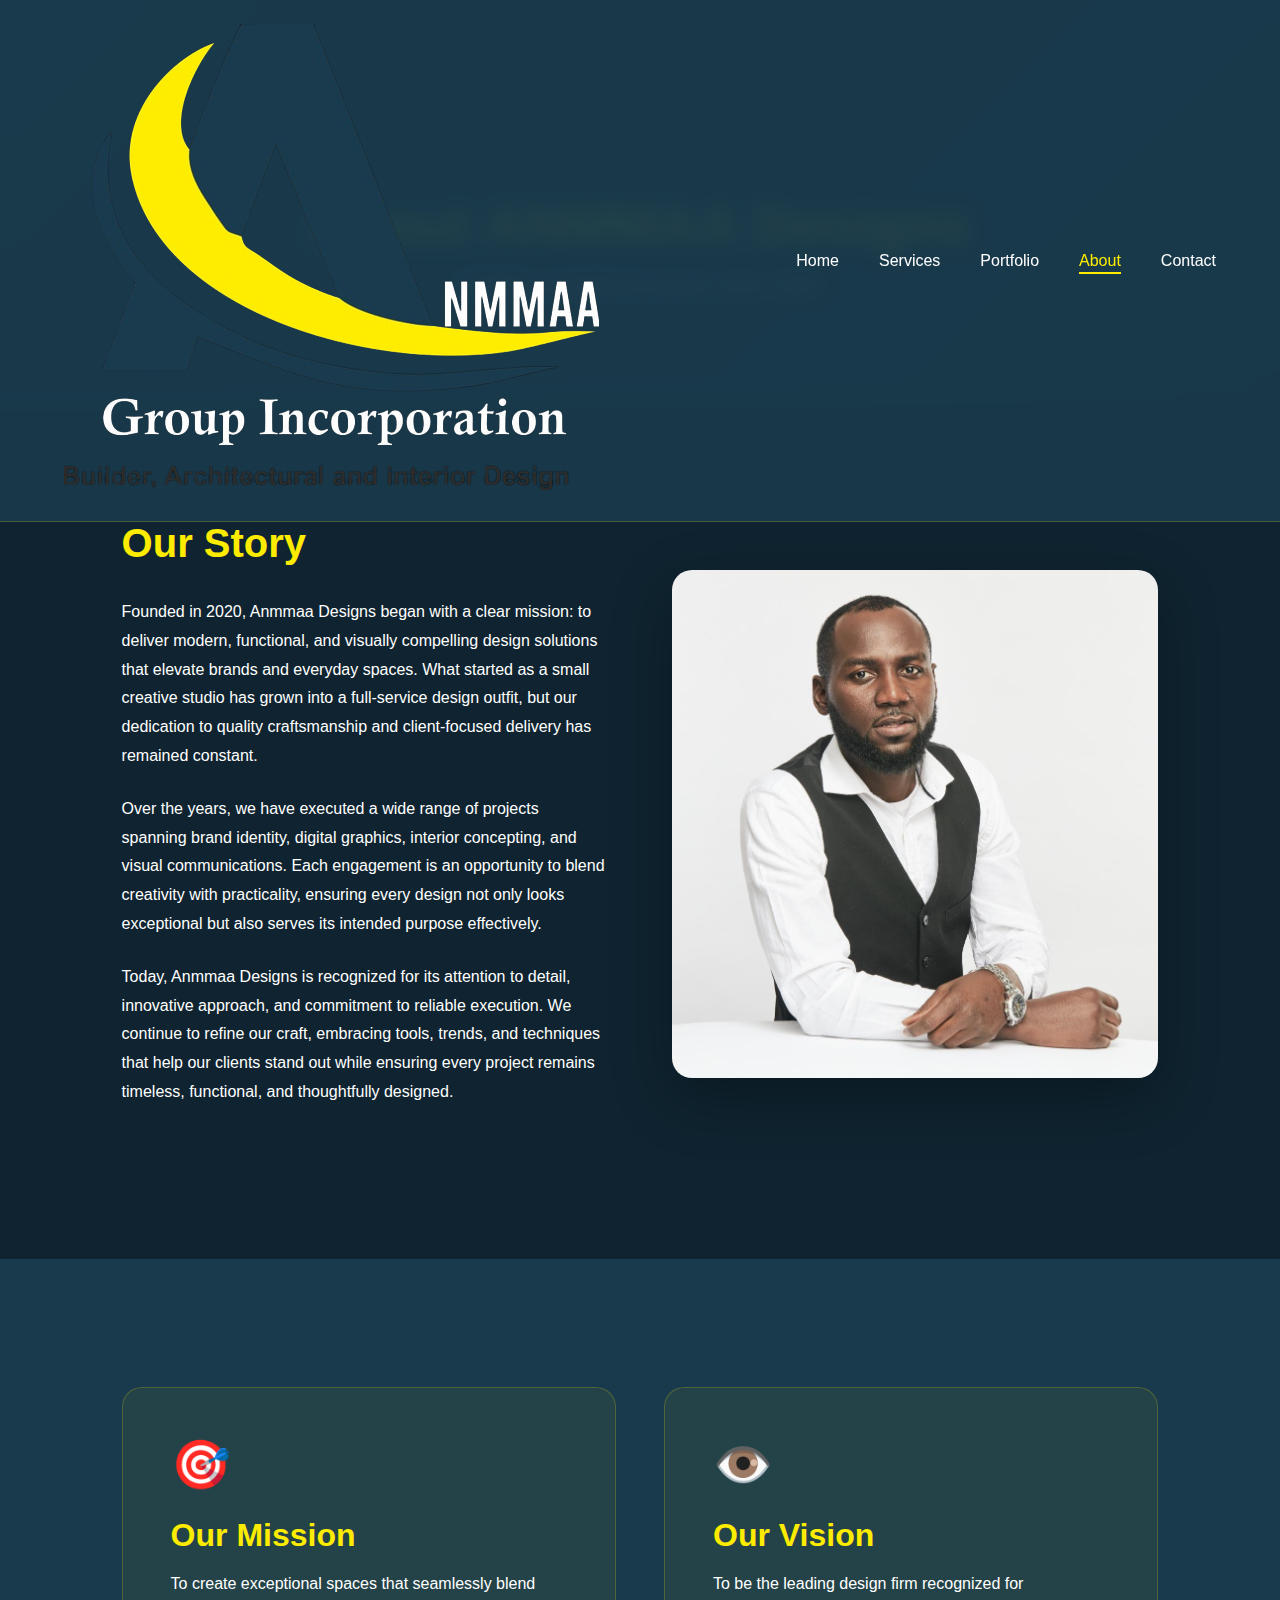
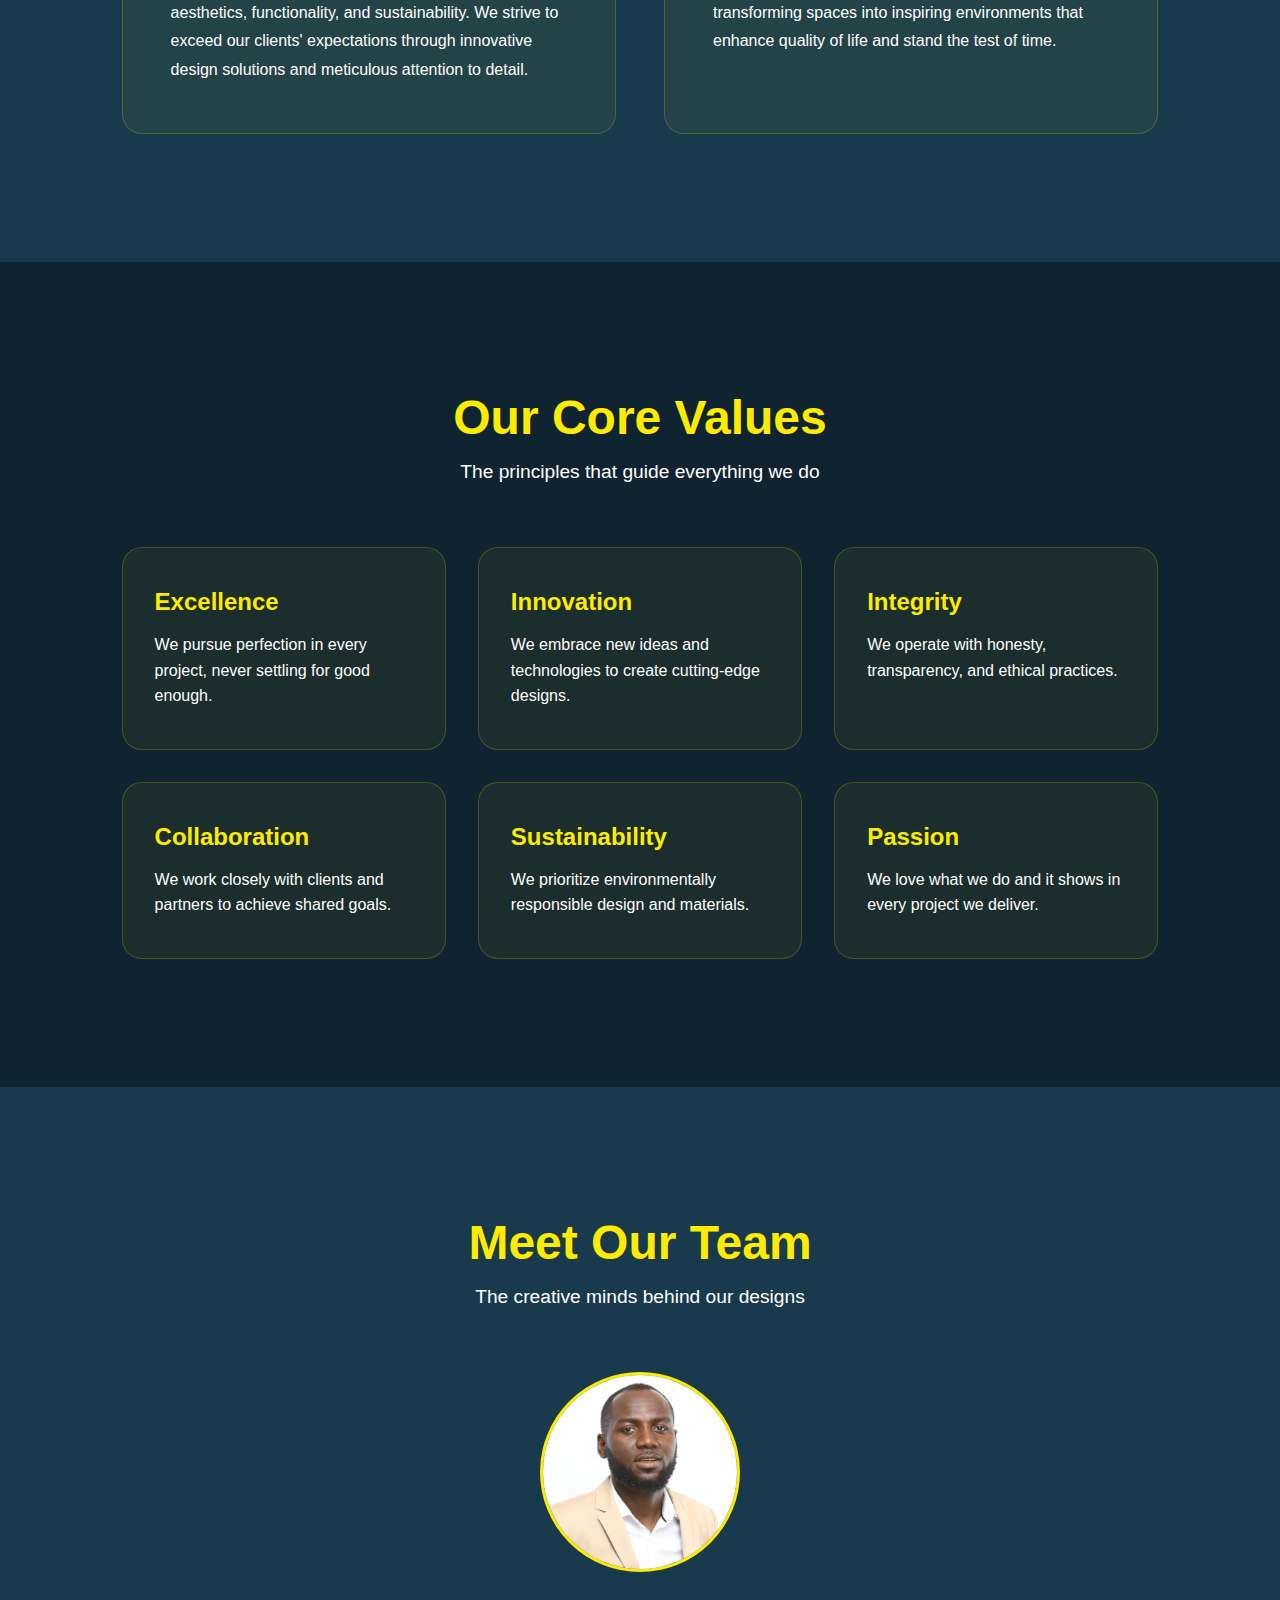
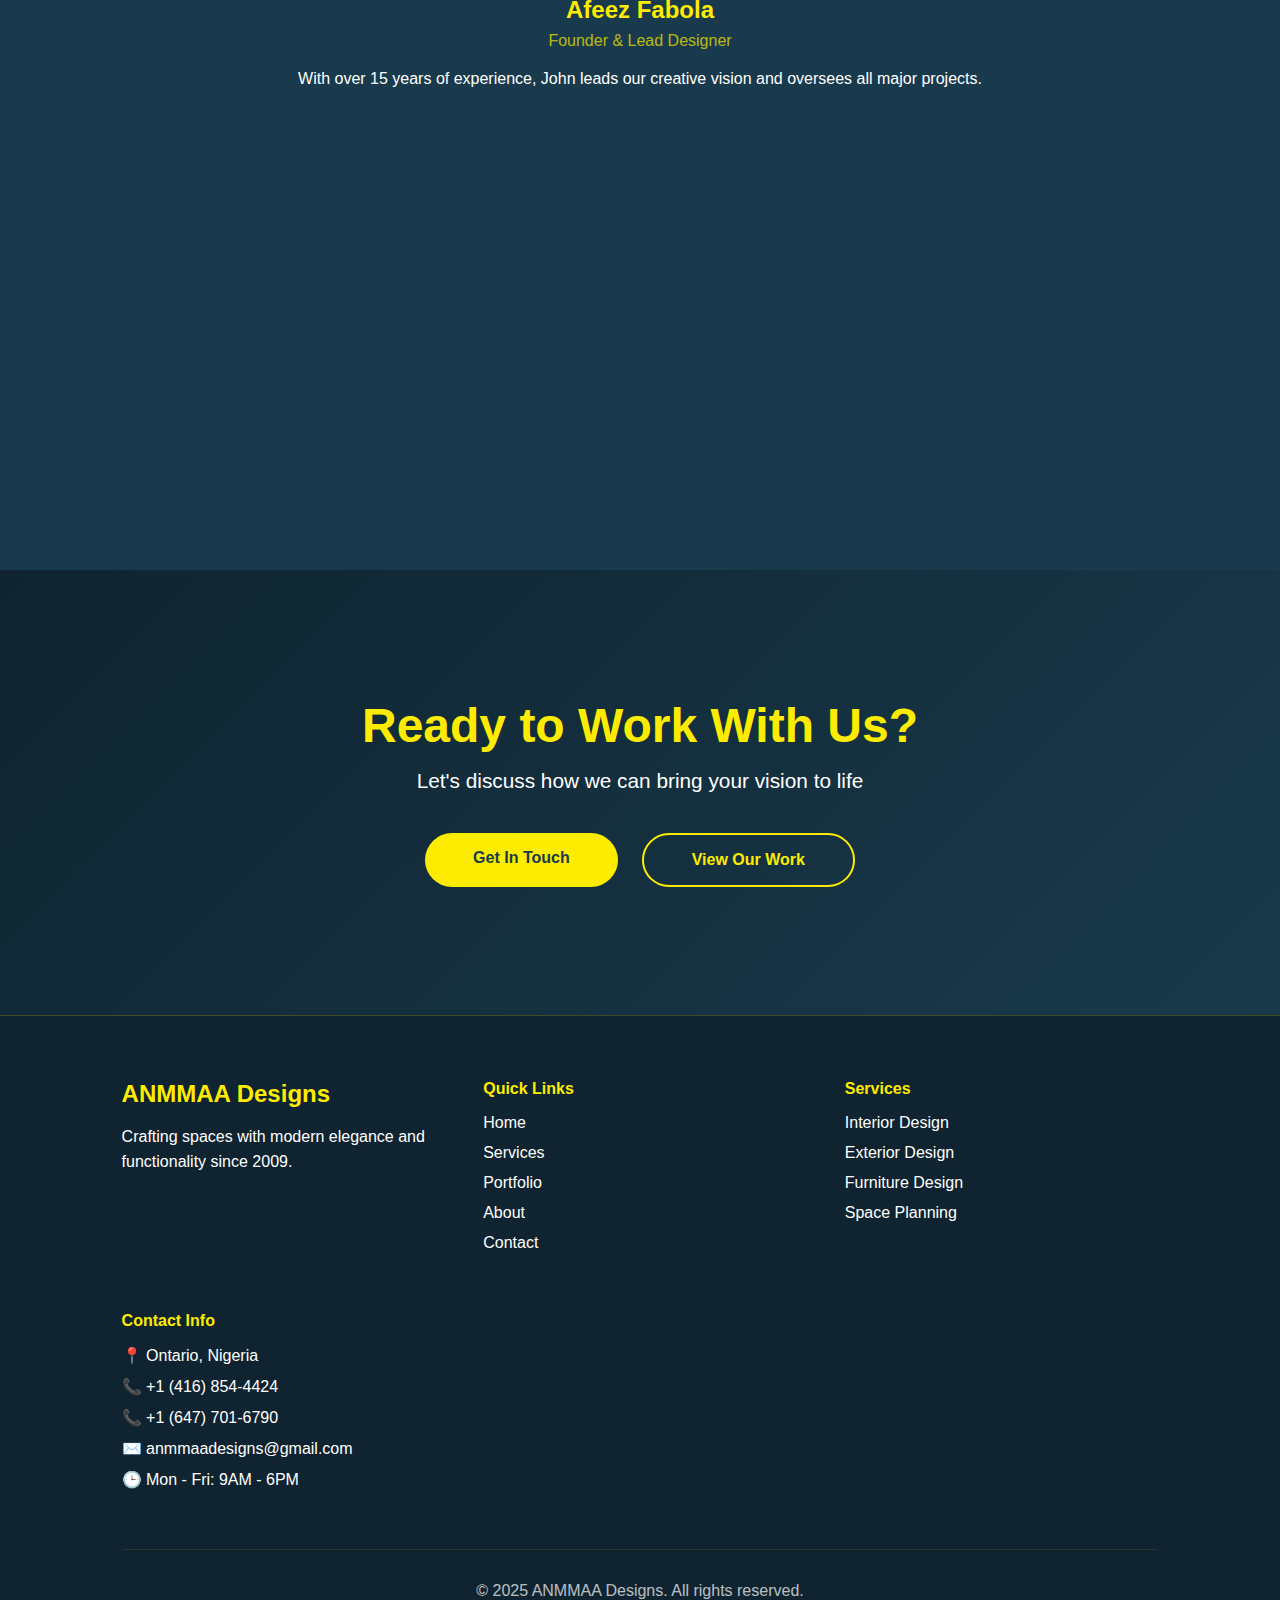
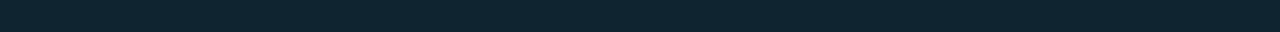
<file: about.html>
<!DOCTYPE html>
<html lang="en">
<head>
    <meta charset="UTF-8">
    <meta name="viewport" content="width=device-width, initial-scale=1.0">
    <title>About Us - ANMMAA Designs</title>
    <meta name="description" content="Learn about ANMMAA Designs - our story, values, and the team behind our award-winning design work.">
    <link rel="stylesheet" href="css/styles.css">
</head>
<body>
    <!-- Navigation -->
    <nav>
        <a href="index.html" class="logo">
            <img src="images/anmmaa logo.png" alt="ANMMAA Designs Logo">
        </a>
        <div class="hamburger" id="hamburger">
            <span></span>
            <span></span>
            <span></span>
        </div>
        <ul class="nav-links" id="navLinks">
            <li><a href="index.html">Home</a></li>
            <li><a href="services.html">Services</a></li>
            <li><a href="portfolio.html">Portfolio</a></li>
            <li><a href="about.html" class="active">About</a></li>
            <li><a href="contact.html">Contact</a></li>
        </ul>
    </nav>

    <!-- Page Header -->
    <section class="page-header">
        <div class="container">
            <h1>About ANMMAA Designs</h1>
            <p>Crafting exceptional spaces since 2020</p>
        </div>
    </section>

    <!-- Our Story -->
    <section class="about-story">
        <div class="container">
            <div class="story-content">
                <div class="story-text">
                   <h2>Our Story</h2>
                   <p>Founded in 2020, Anmmaa Designs began with a clear mission: to deliver modern, functional, and visually compelling design solutions that elevate brands and everyday spaces. What started as a small creative studio has grown into a full-service design outfit, but our dedication to quality craftsmanship and client-focused delivery has remained constant.</p>
                   <p>Over the years, we have executed a wide range of projects spanning brand identity, digital graphics, interior concepting, and visual communications. Each engagement is an opportunity to blend creativity with practicality, ensuring every design not only looks exceptional but also serves its intended purpose effectively.</p>
                   <p>Today, Anmmaa Designs is recognized for its attention to detail, innovative approach, and commitment to reliable execution. We continue to refine our craft, embracing tools, trends, and techniques that help our clients stand out while ensuring every project remains timeless, functional, and thoughtfully designed.</p>
                </div>
                <div class="story-image">
                    <img src="images/Pictures/about.jpg" alt="ANMMAA Design Studio">
                </div>
            </div>
        </div>
    </section>

    <!-- Mission & Vision -->
    <section class="mission-vision">
        <div class="container">
            <div class="mv-grid">
                <div class="mv-card">
                    <div class="mv-icon">🎯</div>
                    <h3>Our Mission</h3>
                    <p>To create exceptional spaces that seamlessly blend aesthetics, functionality, and sustainability. We strive to exceed our clients' expectations through innovative design solutions and meticulous attention to detail.</p>
                </div>
                <div class="mv-card">
                    <div class="mv-icon">👁️</div>
                    <h3>Our Vision</h3>
                    <p>To be the leading design firm recognized for transforming spaces into inspiring environments that enhance quality of life and stand the test of time.</p>
                </div>
            </div>
        </div>
    </section>

    <!-- Values -->
    <section class="values-section">
        <div class="container">
            <h2 class="section-title">Our Core Values</h2>
            <p class="section-subtitle">The principles that guide everything we do</p>
            <div class="values-grid">
                <div class="value-card">
                    <h3>Excellence</h3>
                    <p>We pursue perfection in every project, never settling for good enough.</p>
                </div>
                <div class="value-card">
                    <h3>Innovation</h3>
                    <p>We embrace new ideas and technologies to create cutting-edge designs.</p>
                </div>
                <div class="value-card">
                    <h3>Integrity</h3>
                    <p>We operate with honesty, transparency, and ethical practices.</p>
                </div>
                <div class="value-card">
                    <h3>Collaboration</h3>
                    <p>We work closely with clients and partners to achieve shared goals.</p>
                </div>
                <div class="value-card">
                    <h3>Sustainability</h3>
                    <p>We prioritize environmentally responsible design and materials.</p>
                </div>
                <div class="value-card">
                    <h3>Passion</h3>
                    <p>We love what we do and it shows in every project we deliver.</p>
                </div>
            </div>
        </div>
    </section>

    <!-- Team Section -->
    <section class="team-section">
        <div class="container">
            <h2 class="section-title">Meet Our Team</h2>
            <p class="section-subtitle">The creative minds behind our designs</p>
            <div class="team-grid">
                <div class="team-member">
                    <div class="team-image">
                        <img src="images/Pictures/founder.jpg" alt="Afeez Fabola">
                    </div>
                    <h3>Afeez Fabola</h3>
                    <p class="team-role">Founder & Lead Designer</p>
                    <p class="team-bio">With over 15 years of experience, John leads our creative vision and oversees all major projects.</p>
                </div>
                <!-- <div class="team-member">
                    <div class="team-image">
                        <img src="images/team-2.jpg" alt="Jane Smith">
                    </div>
                    <h3>Jane Smith</h3>
                    <p class="team-role">Interior Design Director</p>
                    <p class="team-bio">Jane specializes in residential interiors and brings a refined aesthetic to every space.</p>
                </div>
                <div class="team-member">
                    <div class="team-image">
                        <img src="images/team-3.jpg" alt="Michael Johnson">
                    </div>
                    <h3>Michael Johnson</h3>
                    <p class="team-role">Commercial Design Lead</p>
                    <p class="team-bio">Michael transforms commercial spaces into functional, inspiring work environments.</p>
                </div> -->
                <!-- <div class="team-member">
                    <div class="team-image">
                        <img src="images/team-4.jpg" alt="Sarah Williams">
                    </div>
                    <h3>Sarah Williams</h3>
                    <p class="team-role">Project Manager</p>
                    <p class="team-bio">Sarah ensures every project runs smoothly from concept to completion.</p>
                </div> -->
            </div>
        </div>
    </section>

    <!-- Stats -->
    <section class="stats-section">
        <div class="container">
            <div class="stats-grid">
                <div class="stat-item">
                    <h3 class="stat-number">250+</h3>
                    <p>Projects Completed</p>
                </div>
                <div class="stat-item">
                    <h3 class="stat-number">15+</h3>
                    <p>Years Experience</p>
                </div>
                <div class="stat-item">
                    <h3 class="stat-number">200+</h3>
                    <p>Happy Clients</p>
                </div>
                <div class="stat-item">
                    <h3 class="stat-number">25+</h3>
                    <p>Design Awards</p>
                </div>
            </div>
        </div>
    </section>

    <!-- CTA Section -->
    <section class="final-cta">
        <div class="container">
            <div class="cta-content">
                <h2>Ready to Work With Us?</h2>
                <p>Let's discuss how we can bring your vision to life</p>
                <div class="cta-buttons">
                    <a href="contact.html" class="cta-button">Get In Touch</a>
                    <a href="portfolio.html" class="cta-button-outline">View Our Work</a>
                </div>
            </div>
        </div>
    </section>

    <!-- Footer -->
    <footer>
        <div class="container">
            <div class="footer-content">
                <div class="footer-section">
                    <h3>ANMMAA Designs</h3>
                    <p>Crafting spaces with modern elegance and functionality since 2009.</p>
                    <!-- <div class="social-links">
                        <a href="#" aria-label="Facebook">📘</a>
                        <a href="#" aria-label="Instagram">📷</a>
                        <a href="#" aria-label="Twitter">🐦</a>
                        <a href="#" aria-label="LinkedIn">💼</a>
                    </div> -->
                </div>
                <div class="footer-section">
                    <h4>Quick Links</h4>
                    <ul>
                        <li><a href="index.html">Home</a></li>
                        <li><a href="services.html">Services</a></li>
                        <li><a href="portfolio.html">Portfolio</a></li>
                        <li><a href="about.html">About</a></li>
                        <li><a href="contact.html">Contact</a></li>
                    </ul>
                </div>
                <div class="footer-section">
                    <h4>Services</h4>
                    <ul>
                        <li><a href="services.html#interior">Interior Design</a></li>
                        <li><a href="services.html#exterior">Exterior Design</a></li>
                        <li><a href="services.html#furniture">Furniture Design</a></li>
                        <li><a href="services.html#planning">Space Planning</a></li>
                    </ul>
                </div>
                <div class="footer-section">
                    <h4>Contact Info</h4>
                    <ul class="contact-info">
                        <li>📍 Ontario, Nigeria</li>
                        <li>📞 +1 (416) 854-4424</li>
                        <li>📞 +1 (647) 701-6790</li>
                        <li>✉️ anmmaadesigns@gmail.com</li>
                        <li>🕒 Mon - Fri: 9AM - 6PM</li>
                    </ul>
                </div>
            </div>
            <div class="footer-bottom">
                <p>&copy; 2025 ANMMAA Designs. All rights reserved.</p>
            </div>
        </div>
    </footer>

    <script src="js/main.js"></script>
</body>
</html>
</file>
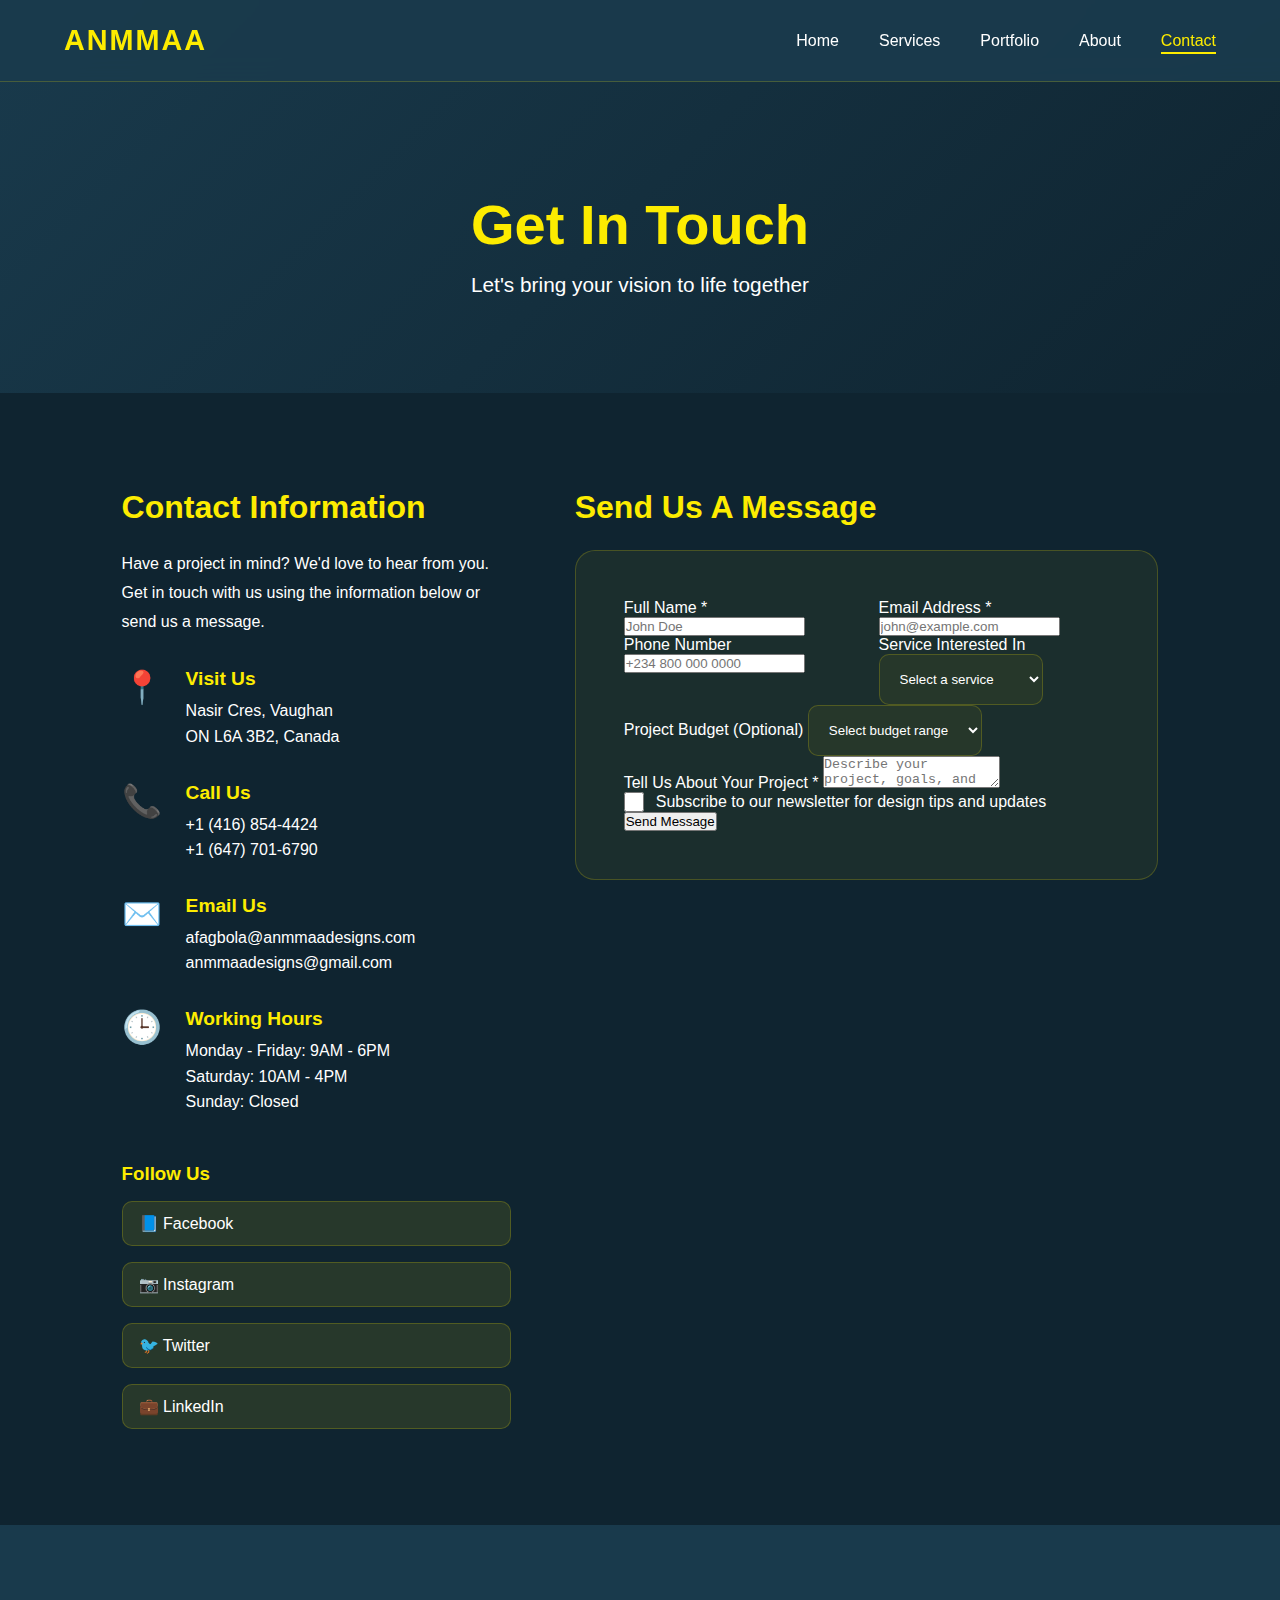
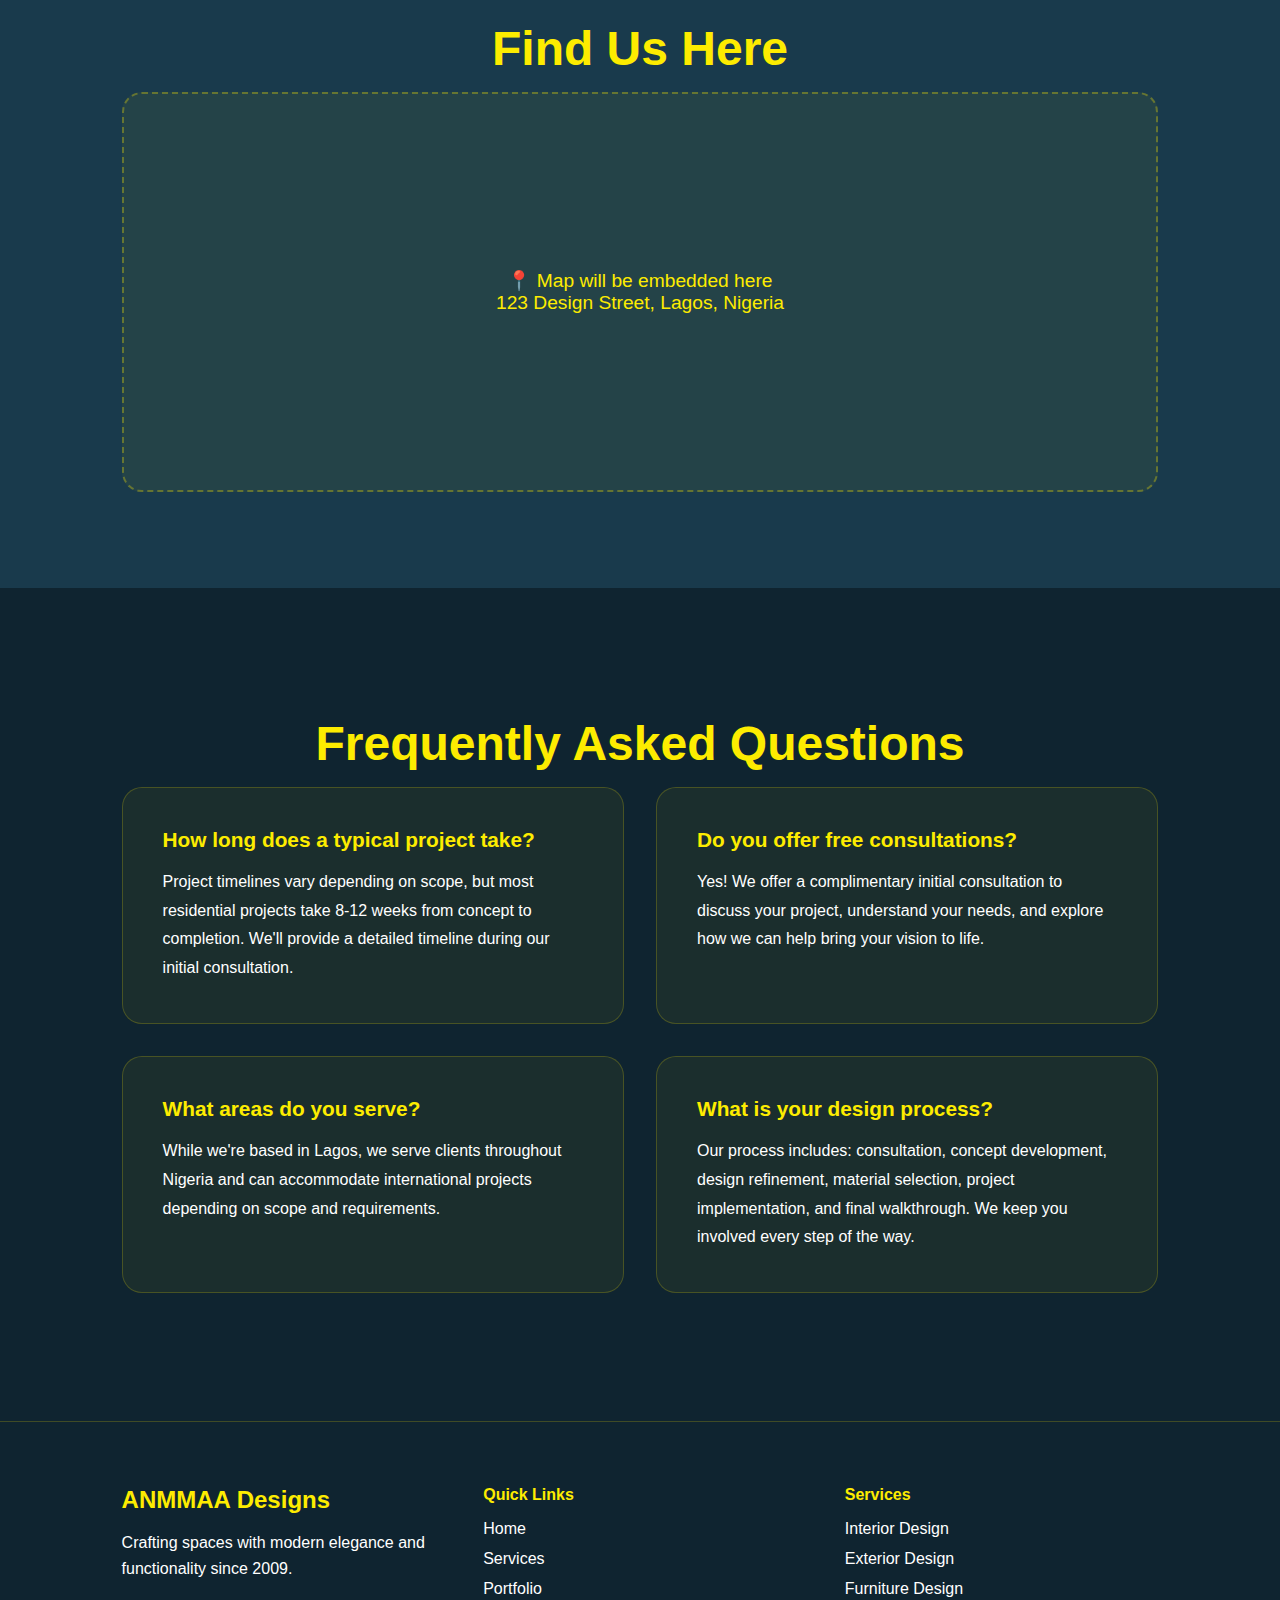
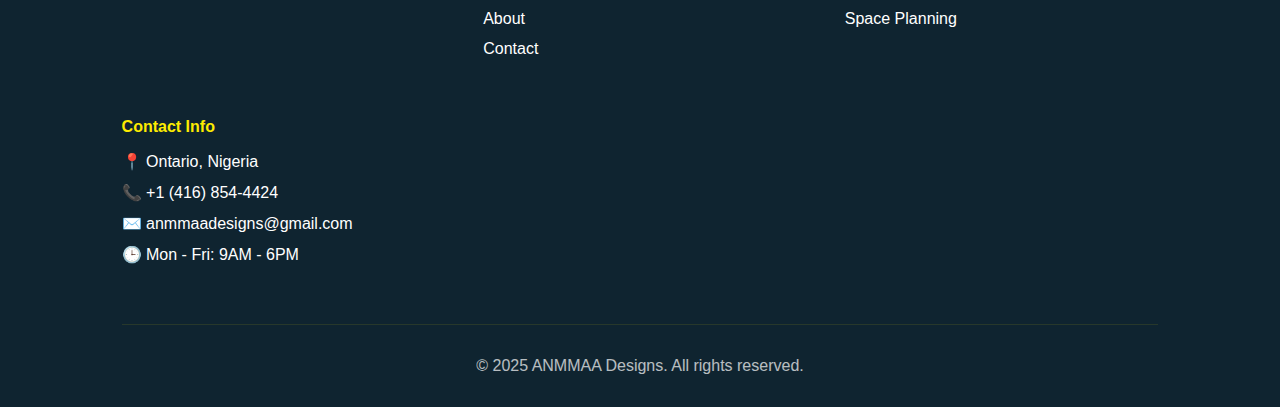
<file: contact.html>
<!DOCTYPE html>
<html lang="en">
<head>
    <meta charset="UTF-8">
    <meta name="viewport" content="width=device-width, initial-scale=1.0">
    <title>Contact Us - ANMMAA Designs</title>
    <meta name="description" content="Get in touch with ANMMAA Designs. Let's discuss your interior or exterior design project.">
    <link rel="stylesheet" href="css/styles.css">
</head>
<body>
    <!-- Navigation -->
    <nav>
        <div class="logo">ANMMAA</div>
        <div class="hamburger" id="hamburger">
            <span></span>
            <span></span>
            <span></span>
        </div>
        <ul class="nav-links" id="navLinks">
            <li><a href="index.html">Home</a></li>
            <li><a href="services.html">Services</a></li>
            <li><a href="portfolio.html">Portfolio</a></li>
            <li><a href="about.html">About</a></li>
            <li><a href="contact.html" class="active">Contact</a></li>
        </ul>
    </nav>

    <!-- Page Header -->
    <section class="page-header">
        <div class="container">
            <h1>Get In Touch</h1>
            <p>Let's bring your vision to life together</p>
        </div>
    </section>

    <!-- Contact Section -->
    <section class="contact-page">
        <div class="container">
            <div class="contact-wrapper">
                <!-- Contact Info -->
                <div class="contact-info-section">
                    <h2>Contact Information</h2>
                    <p>Have a project in mind? We'd love to hear from you. Get in touch with us using the information below or send us a message.</p>
                    
                    <div class="contact-details">
                        <div class="contact-detail-item">
                            <div class="contact-icon">📍</div>
                            <div class="contact-detail-text">
                                <h3>Visit Us</h3>
                                <p>Nasir Cres, Vaughan<br>ON L6A 3B2, Canada</p>
                            </div>
                        </div>

                        <div class="contact-detail-item">
                            <div class="contact-icon">📞</div>
                            <div class="contact-detail-text">
                                <h3>Call Us</h3>
                                <p>+1 (416) 854-4424<br>+1 (647) 701-6790</p>
                            </div>
                        </div>

                        <div class="contact-detail-item">
                            <div class="contact-icon">✉️</div>
                            <div class="contact-detail-text">
                                <h3>Email Us</h3>
                                <p>afagbola@anmmaadesigns.com<br>anmmaadesigns@gmail.com</p>
                            </div>
                        </div>

                        <div class="contact-detail-item">
                            <div class="contact-icon">🕒</div>
                            <div class="contact-detail-text">
                                <h3>Working Hours</h3>
                                <p>Monday - Friday: 9AM - 6PM<br>Saturday: 10AM - 4PM<br>Sunday: Closed</p>
                            </div>
                        </div>
                    </div>

                    <div class="social-connect">
                        <h3>Follow Us</h3>
                        <div class="social-links-large">
                            <a href="#" aria-label="Facebook">📘 Facebook</a>
                            <a href="#" aria-label="Instagram">📷 Instagram</a>
                            <a href="#" aria-label="Twitter">🐦 Twitter</a>
                            <a href="#" aria-label="LinkedIn">💼 LinkedIn</a>
                        </div>
                    </div>
                </div>

                <!-- Contact Form -->
                <div class="contact-form-section">
                    <h2>Send Us A Message</h2>
                    <form class="contact-form-full" id="contactForm">
                        <div class="form-row">
                            <div class="form-group">
                                <label for="name">Full Name *</label>
                                <input type="text" id="name" name="name" required placeholder="John Doe">
                            </div>
                            <div class="form-group">
                                <label for="email">Email Address *</label>
                                <input type="email" id="email" name="email" required placeholder="john@example.com">
                            </div>
                        </div>

                        <div class="form-row">
                            <div class="form-group">
                                <label for="phone">Phone Number</label>
                                <input type="tel" id="phone" name="phone" placeholder="+234 800 000 0000">
                            </div>
                            <div class="form-group">
                                <label for="service">Service Interested In</label>
                                <select id="service" name="service">
                                    <option value="">Select a service</option>
                                    <option value="interior">Interior Design</option>
                                    <option value="exterior">Exterior Design</option>
                                    <option value="furniture">Furniture Design</option>
                                    <option value="planning">Space Planning</option>
                                    <option value="color">Color Consultation</option>
                                    <option value="renovation">Full Renovation</option>
                                    <option value="other">Other</option>
                                </select>
                            </div>
                        </div>

                        <div class="form-group">
                            <label for="budget">Project Budget (Optional)</label>
                            <select id="budget" name="budget">
                                <option value="">Select budget range</option>
                                <option value="under-5m">Under ₦5M</option>
                                <option value="5m-10m">₦5M - ₦10M</option>
                                <option value="10m-20m">₦10M - ₦20M</option>
                                <option value="20m-50m">₦20M - ₦50M</option>
                                <option value="over-50m">Over ₦50M</option>
                            </select>
                        </div>

                        <div class="form-group">
                            <label for="message">Tell Us About Your Project *</label>
                            <textarea id="message" name="message" required placeholder="Describe your project, goals, and any specific requirements..."></textarea>
                        </div>

                        <div class="form-group checkbox-group">
                            <label>
                                <input type="checkbox" name="newsletter" id="newsletter">
                                <span>Subscribe to our newsletter for design tips and updates</span>
                            </label>
                        </div>

                        <button type="submit" class="submit-button">Send Message</button>
                    </form>
                </div>
            </div>
        </div>
    </section>

    <!-- Map Section (Optional - can be embedded later) -->
    <section class="map-section">
        <div class="container">
            <h2 class="section-title">Find Us Here</h2>
            <div class="map-placeholder">
                <p>📍 Map will be embedded here</p>
                <p>123 Design Street, Lagos, Nigeria</p>
                <!-- You can embed Google Maps iframe here later -->
            </div>
        </div>
    </section>

    <!-- FAQ Section -->
    <section class="faq-section">
        <div class="container">
            <h2 class="section-title">Frequently Asked Questions</h2>
            <div class="faq-grid">
                <div class="faq-item">
                    <h3>How long does a typical project take?</h3>
                    <p>Project timelines vary depending on scope, but most residential projects take 8-12 weeks from concept to completion. We'll provide a detailed timeline during our initial consultation.</p>
                </div>
                <div class="faq-item">
                    <h3>Do you offer free consultations?</h3>
                    <p>Yes! We offer a complimentary initial consultation to discuss your project, understand your needs, and explore how we can help bring your vision to life.</p>
                </div>
                <div class="faq-item">
                    <h3>What areas do you serve?</h3>
                    <p>While we're based in Lagos, we serve clients throughout Nigeria and can accommodate international projects depending on scope and requirements.</p>
                </div>
                <div class="faq-item">
                    <h3>What is your design process?</h3>
                    <p>Our process includes: consultation, concept development, design refinement, material selection, project implementation, and final walkthrough. We keep you involved every step of the way.</p>
                </div>
            </div>
        </div>
    </section>

    <!-- Footer -->
    <footer>
        <div class="container">
            <div class="footer-content">
                <div class="footer-section">
                    <h3>ANMMAA Designs</h3>
                    <p>Crafting spaces with modern elegance and functionality since 2009.</p>
                    <!-- <div class="social-links">
                        <a href="#" aria-label="Facebook">📘</a>
                        <a href="#" aria-label="Instagram">📷</a>
                        <a href="#" aria-label="Twitter">🐦</a>
                        <a href="#" aria-label="LinkedIn">💼</a>
                    </div> -->
                </div>
                <div class="footer-section">
                    <h4>Quick Links</h4>
                    <ul>
                        <li><a href="index.html">Home</a></li>
                        <li><a href="services.html">Services</a></li>
                        <li><a href="portfolio.html">Portfolio</a></li>
                        <li><a href="about.html">About</a></li>
                        <li><a href="contact.html">Contact</a></li>
                    </ul>
                </div>
                <div class="footer-section">
                    <h4>Services</h4>
                    <ul>
                        <li><a href="services.html#interior">Interior Design</a></li>
                        <li><a href="services.html#exterior">Exterior Design</a></li>
                        <li><a href="services.html#furniture">Furniture Design</a></li>
                        <li><a href="services.html#planning">Space Planning</a></li>
                    </ul>
                </div>
                <div class="footer-section">
                    <h4>Contact Info</h4>
                    <ul class="contact-info">
                        <li>📍 Ontario, Nigeria</li>
                        <li>📞 +1 (416) 854-4424</li>
                        <li>✉️ anmmaadesigns@gmail.com</li>
                        <li>🕒 Mon - Fri: 9AM - 6PM</li>
                    </ul>
                </div>
            </div>
            <div class="footer-bottom">
                <p>&copy; 2025 ANMMAA Designs. All rights reserved.</p>
            </div>
        </div>
    </footer>

    <script src="js/main.js"></script>
</body>
</html>
</file>
<file: css/styles.css>
* {
    margin: 0;
    padding: 0;
    box-sizing: border-box;
}

body {
    font-family: 'Segoe UI', Tahoma, Geneva, Verdana, sans-serif;
    overflow-x: hidden;
    background: #193a4c;
    color: #fff;
}

.container {
    max-width: 1200px;
    margin: 0 auto;
    padding: 0 5%;
}

/* Navigation */
nav {
    position: fixed;
    top: 0;
    width: 100%;
    padding: 1.5rem 5%;
    display: flex;
    justify-content: space-between;
    align-items: center;
    z-index: 1000;
    background: rgba(25, 58, 76, 0.95);
    backdrop-filter: blur(10px);
    border-bottom: 1px solid rgba(253, 236, 0, 0.2);
}

.logo {
    font-size: 1.8rem;
    font-weight: 700;
    letter-spacing: 2px;
    color: #fdec00;
    z-index: 1001;
}

.hamburger {
    display: none;
    flex-direction: column;
    gap: 5px;
    cursor: pointer;
    z-index: 1001;
}

.hamburger span {
    width: 30px;
    height: 3px;
    background: #fdec00;
    border-radius: 3px;
    transition: all 0.3s;
}

.hamburger.active span:nth-child(1) {
    transform: rotate(45deg) translate(8px, 8px);
}

.hamburger.active span:nth-child(2) {
    opacity: 0;
}

.hamburger.active span:nth-child(3) {
    transform: rotate(-45deg) translate(8px, -8px);
}

.nav-links {
    display: flex;
    gap: 2.5rem;
    list-style: none;
}

.nav-links a {
    color: #fff;
    text-decoration: none;
    font-weight: 500;
    transition: color 0.3s;
    position: relative;
}

.nav-links a:hover,
.nav-links a.active {
    color: #fdec00;
}

.nav-links a::after {
    content: '';
    position: absolute;
    bottom: -5px;
    left: 0;
    width: 0;
    height: 2px;
    background: #fdec00;
    transition: width 0.3s;
}

.nav-links a:hover::after,
.nav-links a.active::after {
    width: 100%;
}

/* Hero Section */
.hero {
    height: 100vh;
    display: flex;
    align-items: center;
    justify-content: center;
    position: relative;
    overflow: hidden;
    background: linear-gradient(135deg, #193a4c 0%, #0f2430 100%);
}

.hero-content {
    text-align: center;
    z-index: 2;
    padding: 0 2rem;
}

.hero h1 {
    font-size: 5rem;
    font-weight: 700;
    margin-bottom: 1rem;
    color: #fdec00;
    animation: fadeInUp 1s ease-out;
}

.hero p {
    font-size: 1.5rem;
    color: #ffffff;
    margin-bottom: 2rem;
    animation: fadeInUp 1s ease-out 0.3s both;
}

.hero-buttons {
    display: flex;
    gap: 1.5rem;
    justify-content: center;
    animation: fadeInUp 1s ease-out 0.6s both;
}

.cta-button {
    display: inline-block;
    padding: 1rem 3rem;
    background: #fdec00;
    color: #193a4c;
    text-decoration: none;
    font-weight: 600;
    border-radius: 50px;
    transition: transform 0.3s, box-shadow 0.3s;
}

.cta-button:hover {
    transform: translateY(-3px);
    box-shadow: 0 10px 30px rgba(253, 236, 0, 0.5);
}

.cta-button-outline {
    display: inline-block;
    padding: 1rem 3rem;
    background: transparent;
    color: #fdec00;
    text-decoration: none;
    font-weight: 600;
    border-radius: 50px;
    border: 2px solid #fdec00;
    transition: all 0.3s;
}

.cta-button-outline:hover {
    background: #fdec00;
    color: #193a4c;
    transform: translateY(-3px);
}

.hero-bg {
    position: absolute;
    width: 100%;
    height: 100%;
    opacity: 0.1;
}

.hero-bg div {
    position: absolute;
    border-radius: 50%;
    background: linear-gradient(135deg, #fdec00, rgba(253, 236, 0, 0.5));
}

.circle1 {
    width: 500px;
    height: 500px;
    top: -200px;
    right: -100px;
    animation: float 6s ease-in-out infinite;
}

.circle2 {
    width: 300px;
    height: 300px;
    bottom: -100px;
    left: -50px;
    animation: float 8s ease-in-out infinite reverse;
}

/* MD Section */
.md-section {
    padding: 8rem 5%;
    background: #0f2430;
}

.md-content {
    display: flex;
    align-items: center;
    gap: 4rem;
    max-width: 1200px;
    margin: 0 auto;
}

.md-image {
    flex: 1;
    max-width: 400px;
}

.md-image img {
    width: 100%;
    border-radius: 20px;
    box-shadow: 0 20px 60px rgba(0, 0, 0, 0.3);
}

.md-text {
    flex: 1;
}

.md-label {
    color: #fdec00;
    font-size: 0.9rem;
    text-transform: uppercase;
    letter-spacing: 2px;
    font-weight: 600;
}

.md-text h2 {
    font-size: 2.5rem;
    color: #fdec00;
    margin: 1rem 0 0.5rem;
}

.md-title {
    color: #ffffff;
    font-size: 1.2rem;
    margin-bottom: 1.5rem;
    opacity: 0.8;
}

.md-text > p {
    color: #ffffff;
    line-height: 1.8;
    margin-bottom: 2rem;
}

.md-contact {
    display: flex;
    gap: 2rem;
    flex-wrap: wrap;
}

.md-phone,
.md-email {
    display: flex;
    align-items: center;
    gap: 0.5rem;
    color: #fff;
    text-decoration: none;
    padding: 0.75rem 1.5rem;
    background: rgba(253, 236, 0, 0.1);
    border-radius: 50px;
    border: 1px solid rgba(253, 236, 0, 0.3);
    transition: all 0.3s;
}

.md-phone:hover,
.md-email:hover {
    background: rgba(253, 236, 0, 0.2);
    border-color: #fdec00;
}

/* Stats Section */
.stats-section {
    padding: 6rem 5%;
    background: #193a4c;
}

.stats-grid {
    display: grid;
    grid-template-columns: repeat(auto-fit, minmax(200px, 1fr));
    gap: 3rem;
    text-align: center;
}

.stat-item {
    padding: 2rem;
}

.stat-number {
    font-size: 3.5rem;
    color: #fdec00;
    font-weight: 700;
    margin-bottom: 0.5rem;
}

.stat-item p {
    color: #ffffff;
    font-size: 1.1rem;
}

/* Services Overview Section */
.services-overview {
    padding: 8rem 5%;
    background: #0f2430;
}

.section-title {
    text-align: center;
    font-size: 3rem;
    margin-bottom: 1rem;
    color: #fdec00;
}

.section-subtitle {
    text-align: center;
    color: #ffffff;
    margin-bottom: 4rem;
    font-size: 1.2rem;
}

.services-grid {
    display: grid;
    grid-template-columns: repeat(auto-fit, minmax(280px, 1fr));
    gap: 2rem;
    margin-bottom: 3rem;
}

.service-card {
    background: rgba(253, 236, 0, 0.05);
    padding: 3rem 2rem;
    border-radius: 20px;
    border: 1px solid rgba(253, 236, 0, 0.2);
    transition: transform 0.3s, background 0.3s;
    cursor: pointer;
}

.service-card:hover {
    transform: translateY(-10px);
    background: rgba(253, 236, 0, 0.1);
    border-color: #fdec00;
}

.service-icon {
    font-size: 3rem;
    margin-bottom: 1.5rem;
}

.service-card h3 {
    font-size: 1.5rem;
    margin-bottom: 1rem;
    color: #fdec00;
}

.service-card p {
    color: #ffffff;
    line-height: 1.6;
    margin-bottom: 1.5rem;
}

.service-link {
    color: #fdec00;
    text-decoration: none;
    font-weight: 600;
    transition: opacity 0.3s;
}

.service-link:hover {
    opacity: 0.8;
}

.services-cta {
    text-align: center;
    margin-top: 3rem;
}

/* Featured Portfolio Section */
.featured-portfolio {
    padding: 8rem 5%;
    background: #193a4c;
}

.portfolio-grid {
    display: grid;
    grid-template-columns: repeat(auto-fit, minmax(350px, 1fr));
    gap: 2rem;
    margin-bottom: 3rem;
}

.portfolio-item {
    position: relative;
    overflow: hidden;
    border-radius: 20px;
    height: 400px;
    cursor: pointer;
}

.portfolio-item img {
    width: 100%;
    height: 100%;
    object-fit: cover;
    transition: transform 0.5s;
}

.portfolio-item:hover img {
    transform: scale(1.1);
}

.portfolio-item::before {
    content: '';
    position: absolute;
    top: 0;
    left: 0;
    width: 100%;
    height: 100%;
    background: linear-gradient(135deg, rgba(253, 236, 0, 0.9), rgba(253, 236, 0, 0.7));
    opacity: 0;
    transition: opacity 0.3s;
    z-index: 1;
}

.portfolio-item:hover::before {
    opacity: 1;
}

.portfolio-info {
    position: absolute;
    bottom: 0;
    left: 0;
    right: 0;
    padding: 2rem;
    transform: translateY(100%);
    transition: transform 0.3s;
    z-index: 2;
}

.portfolio-item:hover .portfolio-info {
    transform: translateY(0);
}

.portfolio-info h3 {
    font-size: 1.5rem;
    margin-bottom: 0.5rem;
    color: #0f2430;
    font-weight: 700;
}

.portfolio-info p {
    color: #0f2430;
    font-weight: 500;
}

.portfolio-cta {
    text-align: center;
}

/* Testimonials Section */
.testimonials {
    padding: 8rem 5%;
    background: #0f2430;
}

.testimonials-grid {
    display: grid;
    grid-template-columns: repeat(auto-fit, minmax(300px, 1fr));
    gap: 2rem;
}

.testimonial-card {
    background: rgba(253, 236, 0, 0.05);
    padding: 3rem 2rem;
    border-radius: 20px;
    border: 1px solid rgba(253, 236, 0, 0.2);
    position: relative;
}

.quote-icon {
    font-size: 4rem;
    color: #fdec00;
    opacity: 0.3;
    line-height: 1;
    margin-bottom: 1rem;
}

.testimonial-text {
    color: #ffffff;
    line-height: 1.8;
    margin-bottom: 2rem;
    font-style: italic;
}

.testimonial-author h4 {
    color: #fdec00;
    margin-bottom: 0.25rem;
}

.testimonial-author p {
    color: #ffffff;
    opacity: 0.7;
    font-size: 0.9rem;
}

/* Clients Section */
.clients-section {
    padding: 6rem 5%;
    background: #193a4c;
}

.clients-grid {
    display: grid;
    grid-template-columns: repeat(auto-fit, minmax(150px, 1fr));
    gap: 3rem;
    align-items: center;
}

.client-logo {
    display: flex;
    align-items: center;
    justify-content: center;
    padding: 2rem;
    background: rgba(255, 255, 255, 0.671);
    border-radius: 15px;
    transition: transform 0.3s, background 0.3s;
}

.client-logo:hover {
    transform: translateY(-5px);
    background: rgba(255, 255, 255, 0.1);
}

.client-logo img {
    max-width: 100%;
    height: auto;
    opacity: 0.7;
    transition: opacity 0.3s;
}

.client-logo:hover img {
    opacity: 1;
}

/* Blog Section */
.blog-section {
    padding: 8rem 5%;
    background: #0f2430;
}

.blog-grid {
    display: grid;
    grid-template-columns: repeat(auto-fit, minmax(320px, 1fr));
    gap: 2rem;
}

.blog-card {
    background: rgba(253, 236, 0, 0.05);
    border-radius: 20px;
    overflow: hidden;
    border: 1px solid rgba(253, 236, 0, 0.2);
    transition: transform 0.3s;
}

.blog-card:hover {
    transform: translateY(-10px);
}

.blog-image {
    height: 250px;
    overflow: hidden;
}

.blog-image img {
    width: 100%;
    height: 100%;
    object-fit: cover;
    transition: transform 0.5s;
}

.blog-card:hover .blog-image img {
    transform: scale(1.1);
}

.blog-content {
    padding: 2rem;
}

.blog-date {
    color: #fdec00;
    font-size: 0.85rem;
    text-transform: uppercase;
    letter-spacing: 1px;
}

.blog-content h3 {
    color: #fdec00;
    font-size: 1.5rem;
    margin: 1rem 0;
}

.blog-content p {
    color: #ffffff;
    line-height: 1.6;
    margin-bottom: 1rem;
}

.blog-link {
    color: #fdec00;
    text-decoration: none;
    font-weight: 600;
    transition: opacity 0.3s;
}

.blog-link:hover {
    opacity: 0.8;
}

/* Instagram Section */
.instagram-section {
    padding: 8rem 5%;
    background: #193a4c;
}

.instagram-grid {
    display: grid;
    grid-template-columns: repeat(auto-fit, minmax(250px, 1fr));
    gap: 1rem;
    margin-bottom: 3rem;
    border: 3px solid #fdec00;  
    padding: 2rem;               
    border-radius: 20px;         
}

.instagram-item {
    position: relative;
    overflow: hidden;
    border-radius: 15px;
    aspect-ratio: 1;
    cursor: pointer;
    border: 3px solid #fdec00;
    display: block; 
    text-decoration: none;
}

.instagram-item img {
    width: 100%;
    height: 100%;
    object-fit: cover;
    transition: transform 0.3s;
}

.instagram-item:hover img {
    transform: scale(1.1);
}

.instagram-cta {
    text-align: center;
}

/* Final CTA Section */
.final-cta {
    padding: 8rem 5%;
    background: linear-gradient(135deg, #0f2430 0%, #193a4c 100%);
}

.cta-content {
    text-align: center;
    max-width: 800px;
    margin: 0 auto;
}

.cta-content h2 {
    font-size: 3rem;
    color: #fdec00;
    margin-bottom: 1rem;
}

.cta-content p {
    font-size: 1.3rem;
    color: #ffffff;
    margin-bottom: 2.5rem;
}

.cta-buttons {
    display: flex;
    gap: 1.5rem;
    justify-content: center;
    flex-wrap: wrap;
}

/* Footer */
footer {
    padding: 4rem 5% 2rem;
    background: #0f2430;
    border-top: 1px solid rgba(253, 236, 0, 0.2);
}

.footer-content {
    display: grid;
    grid-template-columns: repeat(auto-fit, minmax(250px, 1fr));
    gap: 3rem;
    margin-bottom: 3rem;
}

.footer-section h3 {
    color: #fdec00;
    font-size: 1.5rem;
    margin-bottom: 1rem;
}

.footer-section h4 {
    color: #fdec00;
    margin-bottom: 1rem;
}

.footer-section p {
    color: #ffffff;
    line-height: 1.6;
    margin-bottom: 1.5rem;
}

.footer-section ul {
    list-style: none;
}

.footer-section ul li {
    margin-bottom: 0.75rem;
}

.footer-section ul li a {
    color: #ffffff;
    text-decoration: none;
    transition: color 0.3s;
}

.footer-section ul li a:hover {
    color: #fdec00;
}

.social-links {
    display: flex;
    gap: 1rem;
}

.social-links a {
    font-size: 1.5rem;
    transition: transform 0.3s;
}

.social-links a:hover {
    transform: scale(1.2);
}

.contact-info li {
    color: #ffffff;
    margin-bottom: 0.75rem;
}

.footer-bottom {
    text-align: center;
    padding-top: 2rem;
    border-top: 1px solid rgba(253, 236, 0, 0.1);
}

.footer-bottom p {
    color: #ffffff;
    opacity: 0.7;
}

/* Animations */
@keyframes fadeInUp {
    from {
        opacity: 0;
        transform: translateY(30px);
    }
    to {
        opacity: 1;
        transform: translateY(0);
    }
}

@keyframes float {
    0%, 100% {
        transform: translateY(0);
    }
    50% {
        transform: translateY(-20px);
    }
}

/* Page Header (for all pages except home) */
.page-header {
    padding: 12rem 5% 6rem;
    background: linear-gradient(135deg, #193a4c 0%, #0f2430 100%);
    text-align: center;
}

.page-header h1 {
    font-size: 3.5rem;
    color: #fdec00;
    margin-bottom: 1rem;
}

.page-header p {
    font-size: 1.3rem;
    color: #ffffff;
}

/* Services Detail Page */
.services-detail {
    padding: 6rem 5%;
    background: #0f2430;
}

.service-detail-card {
    margin-bottom: 6rem;
}

.service-detail-content {
    display: flex;
    gap: 4rem;
    align-items: center;
}

.service-detail-content.reverse {
    flex-direction: row-reverse;
}

.service-detail-text {
    flex: 1;
}

.service-label {
    color: #fdec00;
    font-size: 1rem;
    font-weight: 700;
    opacity: 0.5;
}

.service-detail-text h2 {
    font-size: 2.5rem;
    color: #fdec00;
    margin: 1rem 0;
}

.service-detail-text h3 {
    font-size: 1.3rem;
    color: #fdec00;
    margin: 2rem 0 1rem;
}

.service-detail-text p {
    color: #ffffff;
    line-height: 1.8;
    margin-bottom: 1.5rem;
}

.service-detail-text ul {
    list-style: none;
    margin: 1rem 0 2rem;
}

.service-detail-text ul li {
    color: #ffffff;
    padding: 0.5rem 0;
    padding-left: 1.5rem;
    position: relative;
}

.service-detail-text ul li::before {
    content: '→';
    position: absolute;
    left: 0;
    color: #fdec00;
}

.service-detail-image {
    flex: 1;
    max-width: 500px;
}

.service-detail-image img {
    width: 100%;
    border-radius: 20px;
    box-shadow: 0 20px 60px rgba(0, 0, 0, 0.3);
}

/* Process Section */
.process-section {
    padding: 8rem 5%;
    background: #193a4c;
}

.process-grid {
    display: grid;
    grid-template-columns: repeat(auto-fit, minmax(250px, 1fr));
    gap: 3rem;
}

.process-step {
    text-align: center;
    padding: 2rem;
}

.process-number {
    width: 80px;
    height: 80px;
    background: #fdec00;
    color: #193a4c;
    font-size: 2rem;
    font-weight: 700;
    border-radius: 50%;
    display: flex;
    align-items: center;
    justify-content: center;
    margin: 0 auto 1.5rem;
}

.process-step h3 {
    color: #fdec00;
    font-size: 1.5rem;
    margin-bottom: 1rem;
}

.process-step p {
    color: #ffffff;
    line-height: 1.6;
}

/* Portfolio Filter */
.portfolio-filter-section {
    padding: 4rem 5%;
    background: #0f2430;
}

.filter-buttons {
    display: flex;
    justify-content: center;
    gap: 1rem;
    flex-wrap: wrap;
}

.filter-btn {
    padding: 0.75rem 2rem;
    background: rgba(253, 236, 0, 0.1);
    color: #fdec00;
    border: 1px solid rgba(253, 236, 0, 0.3);
    border-radius: 50px;
    cursor: pointer;
    font-weight: 600;
    transition: all 0.3s;
}

.filter-btn:hover,
.filter-btn.active {
    background: #fdec00;
    color: #193a4c;
}

/* Portfolio Gallery Full */
.portfolio-gallery {
    padding: 4rem 5% 8rem;
    background: #0f2430;
}

.portfolio-grid-full {
    display: grid;
    grid-template-columns: repeat(auto-fill, minmax(350px, 1fr));
    gap: 2rem;
}

.portfolio-item-full {
    position: relative;
    overflow: hidden;
    border-radius: 20px;
    height: 450px;
    transition: opacity 0.3s, transform 0.3s;
}

.portfolio-item-full img {
    width: 100%;
    height: 100%;
    object-fit: cover;
    transition: transform 0.5s;
}

.portfolio-item-full:hover img {
    transform: scale(1.1);
}

.portfolio-overlay {
    position: absolute;
    top: 0;
    left: 0;
    width: 100%;
    height: 100%;
    background: linear-gradient(to top, rgba(25, 58, 76, 0.95), transparent);
    opacity: 0;
    transition: opacity 0.3s;
    display: flex;
    align-items: flex-end;
}

.portfolio-item-full:hover .portfolio-overlay {
    opacity: 1;
}

.portfolio-info-full {
    padding: 2rem;
    width: 100%;
}

.project-category {
    color: #fdec00;
    font-size: 0.85rem;
    text-transform: uppercase;
    letter-spacing: 1px;
}

.portfolio-info-full h3 {
    color: #fdec00;
    font-size: 1.5rem;
    margin: 0.5rem 0;
}

.portfolio-info-full p {
    color: #ffffff;
    margin-bottom: 1rem;
}

.view-project {
    color: #fdec00;
    text-decoration: none;
    font-weight: 600;
    transition: opacity 0.3s;
}

.view-project:hover {
    opacity: 0.8;
}

/* About Page */
.about-story {
    padding: 8rem 5%;
    background: #0f2430;
}

.story-content {
    display: flex;
    gap: 4rem;
    align-items: center;
}

.story-text {
    flex: 1;
}

.story-text h2 {
    color: #fdec00;
    font-size: 2.5rem;
    margin-bottom: 2rem;
}

.story-text p {
    color: #ffffff;
    line-height: 1.8;
    margin-bottom: 1.5rem;
}

.story-image {
    flex: 1;
    max-width: 500px;
}

.story-image img {
    width: 100%;
    border-radius: 20px;
    box-shadow: 0 20px 60px rgba(0, 0, 0, 0.3);
}

/* Mission & Vision */
.mission-vision {
    padding: 8rem 5%;
    background: #193a4c;
}

.mv-grid {
    display: grid;
    grid-template-columns: repeat(auto-fit, minmax(400px, 1fr));
    gap: 3rem;
}

.mv-card {
    background: rgba(253, 236, 0, 0.05);
    padding: 3rem;
    border-radius: 20px;
    border: 1px solid rgba(253, 236, 0, 0.2);
}

.mv-icon {
    font-size: 3rem;
    margin-bottom: 1.5rem;
}

.mv-card h3 {
    color: #fdec00;
    font-size: 2rem;
    margin-bottom: 1rem;
}

.mv-card p {
    color: #ffffff;
    line-height: 1.8;
}

/* Values Section */
.values-section {
    padding: 8rem 5%;
    background: #0f2430;
}

.values-grid {
    display: grid;
    grid-template-columns: repeat(auto-fit, minmax(300px, 1fr));
    gap: 2rem;
}

.value-card {
    background: rgba(253, 236, 0, 0.05);
    padding: 2.5rem 2rem;
    border-radius: 20px;
    border: 1px solid rgba(253, 236, 0, 0.2);
    transition: transform 0.3s, background 0.3s;
}

.value-card:hover {
    transform: translateY(-5px);
    background: rgba(253, 236, 0, 0.1);
}

.value-card h3 {
    color: #fdec00;
    font-size: 1.5rem;
    margin-bottom: 1rem;
}

.value-card p {
    color: #ffffff;
    line-height: 1.6;
}

/* Team Section */
.team-section {
    padding: 8rem 5%;
    background: #193a4c;
}

.team-grid {
    display: grid;
    grid-template-columns: repeat(auto-fit, minmax(250px, 1fr));
    gap: 3rem;
}

.team-member {
    text-align: center;
}

.team-image {
    width: 200px;
    height: 200px;
    margin: 0 auto 1.5rem;
    border-radius: 50%;
    overflow: hidden;
    border: 3px solid #fdec00;
}

.team-image img {
    width: 100%;
    height: 100%;
    object-fit: cover;
}

.team-member h3 {
    color: #fdec00;
    font-size: 1.5rem;
    margin-bottom: 0.5rem;
}

.team-role {
    color: #fdec00;
    opacity: 0.7;
    margin-bottom: 1rem;
}

.team-bio {
    color: #ffffff;
    line-height: 1.6;
}

/* Contact Page */
.contact-page {
    padding: 6rem 5%;
    background: #0f2430;
}

.contact-wrapper {
    display: grid;
    grid-template-columns: 1fr 1.5fr;
    gap: 4rem;
}

.contact-info-section h2,
.contact-form-section h2 {
    color: #fdec00;
    font-size: 2rem;
    margin-bottom: 1.5rem;
}

.contact-info-section > p {
    color: #ffffff;
    line-height: 1.8;
    margin-bottom: 2rem;
}

.contact-details {
    margin: 2rem 0;
}

.contact-detail-item {
    display: flex;
    gap: 1.5rem;
    margin-bottom: 2rem;
}

.contact-icon {
    font-size: 2rem;
    flex-shrink: 0;
}

.contact-detail-text h3 {
    color: #fdec00;
    font-size: 1.2rem;
    margin-bottom: 0.5rem;
}

.contact-detail-text p {
    color: #ffffff;
    line-height: 1.6;
}

.social-connect {
    margin-top: 3rem;
}

.social-connect h3 {
    color: #fdec00;
    margin-bottom: 1rem;
}

.social-links-large {
    display: flex;
    flex-direction: column;
    gap: 1rem;
}

.social-links-large a {
    color: #ffffff;
    text-decoration: none;
    padding: 0.75rem 1rem;
    background: rgba(253, 236, 0, 0.1);
    border-radius: 10px;
    border: 1px solid rgba(253, 236, 0, 0.2);
    transition: all 0.3s;
}

.social-links-large a:hover {
    background: rgba(253, 236, 0, 0.2);
    border-color: #fdec00;
}

/* Contact Form Full */
.contact-form-full {
    background: rgba(253, 236, 0, 0.05);
    padding: 3rem;
    border-radius: 20px;
    border: 1px solid rgba(253, 236, 0, 0.2);
}

.form-row {
    display: grid;
    grid-template-columns: 1fr 1fr;
    gap: 1.5rem;
}

.contact-form-full select {
    padding: 1rem;
    background: rgba(253, 236, 0, 0.05);
    border: 1px solid rgba(253, 236, 0, 0.2);
    border-radius: 10px;
    color: #fff;
    font-family: inherit;
    transition: border-color 0.3s;
    cursor: pointer;
}

.contact-form-full select:focus {
    outline: none;
    border-color: #fdec00;
}

.checkbox-group label {
    display: flex;
    align-items: center;
    gap: 0.75rem;
    cursor: pointer;
}

.checkbox-group input[type="checkbox"] {
    width: 20px;
    height: 20px;
    cursor: pointer;
}

.checkbox-group span {
    color: #ffffff;
}

/* Map Section */
.map-section {
    padding: 6rem 5%;
    background: #193a4c;
}

.map-placeholder {
    height: 400px;
    background: rgba(253, 236, 0, 0.05);
    border-radius: 20px;
    display: flex;
    flex-direction: column;
    align-items: center;
    justify-content: center;
    border: 2px dashed rgba(253, 236, 0, 0.3);
}

.map-placeholder p {
    color: #fdec00;
    font-size: 1.2rem;
}

/* FAQ Section */
.faq-section {
    padding: 8rem 5%;
    background: #0f2430;
}

.faq-grid {
    display: grid;
    grid-template-columns: repeat(auto-fit, minmax(400px, 1fr));
    gap: 2rem;
}

.faq-item {
    background: rgba(253, 236, 0, 0.05);
    padding: 2.5rem;
    border-radius: 20px;
    border: 1px solid rgba(253, 236, 0, 0.2);
}

.faq-item h3 {
    color: #fdec00;
    font-size: 1.3rem;
    margin-bottom: 1rem;
}

.faq-item p {
    color: #ffffff;
    line-height: 1.8;
}

/* Responsive */
@media (max-width: 768px) {
    .hamburger {
        display: flex;
    }

    .nav-links {
        position: fixed;
        top: 0;
        right: -100%;
        height: 100vh;
        width: 70%;
        max-width: 300px;
        flex-direction: column;
        background: rgba(25, 58, 76, 0.98);
        padding: 6rem 2rem 2rem;
        gap: 2rem;
        transition: right 0.3s ease-in-out;
        box-shadow: -5px 0 15px rgba(0, 0, 0, 0.3);
    }

    .nav-links.active {
        right: 0;
    }

    .nav-links li {
        width: 100%;
    }

    .nav-links a {
        display: block;
        padding: 1rem;
        font-size: 1.1rem;
    }

    .page-header h1 {
        font-size: 2.5rem;
    }

    .page-header p {
        font-size: 1.1rem;
    }

    .service-detail-content,
    .service-detail-content.reverse {
        flex-direction: column;
    }

    .process-grid {
        grid-template-columns: 1fr;
    }

    .filter-buttons {
        gap: 0.5rem;
    }

    .filter-btn {
        padding: 0.5rem 1rem;
        font-size: 0.9rem;
    }

    .portfolio-grid-full {
        grid-template-columns: 1fr;
    }

    .story-content {
        flex-direction: column;
    }

    .mv-grid {
        grid-template-columns: 1fr;
    }

    .values-grid {
        grid-template-columns: 1fr;
    }

    .team-grid {
        grid-template-columns: 1fr;
    }

    .contact-wrapper {
        grid-template-columns: 1fr;
    }

    .form-row {
        grid-template-columns: 1fr;
    }

    .faq-grid {
        grid-template-columns: 1fr;
    }

    .hero h1 {
        font-size: 3rem;
    }

    .hero p {
        font-size: 1.2rem;
    }

    .hero-buttons {
        flex-direction: column;
        align-items: center;
    }

    .md-content {
        flex-direction: column;
        text-align: center;
    }

    .md-contact {
        justify-content: center;
    }

    .section-title {
        font-size: 2rem;
    }

    .cta-content h2 {
        font-size: 2rem;
    }

    .cta-buttons {
        flex-direction: column;
        align-items: center;
    }

    .stats-grid {
        grid-template-columns: repeat(2, 1fr);
    }

    .portfolio-grid {
        grid-template-columns: 1fr;
    }

    .services-grid {
        grid-template-columns: 1fr;
    }

    .testimonials-grid {
        grid-template-columns: 1fr;
    }

    .blog-grid {
        grid-template-columns: 1fr;
    }

    .instagram-grid {
        grid-template-columns: repeat(2, 1fr);
    }

    .footer-content {
        grid-template-columns: 1fr;
        text-align: center;
    }

    .social-links {
        justify-content: center;
    }
}
</file>
